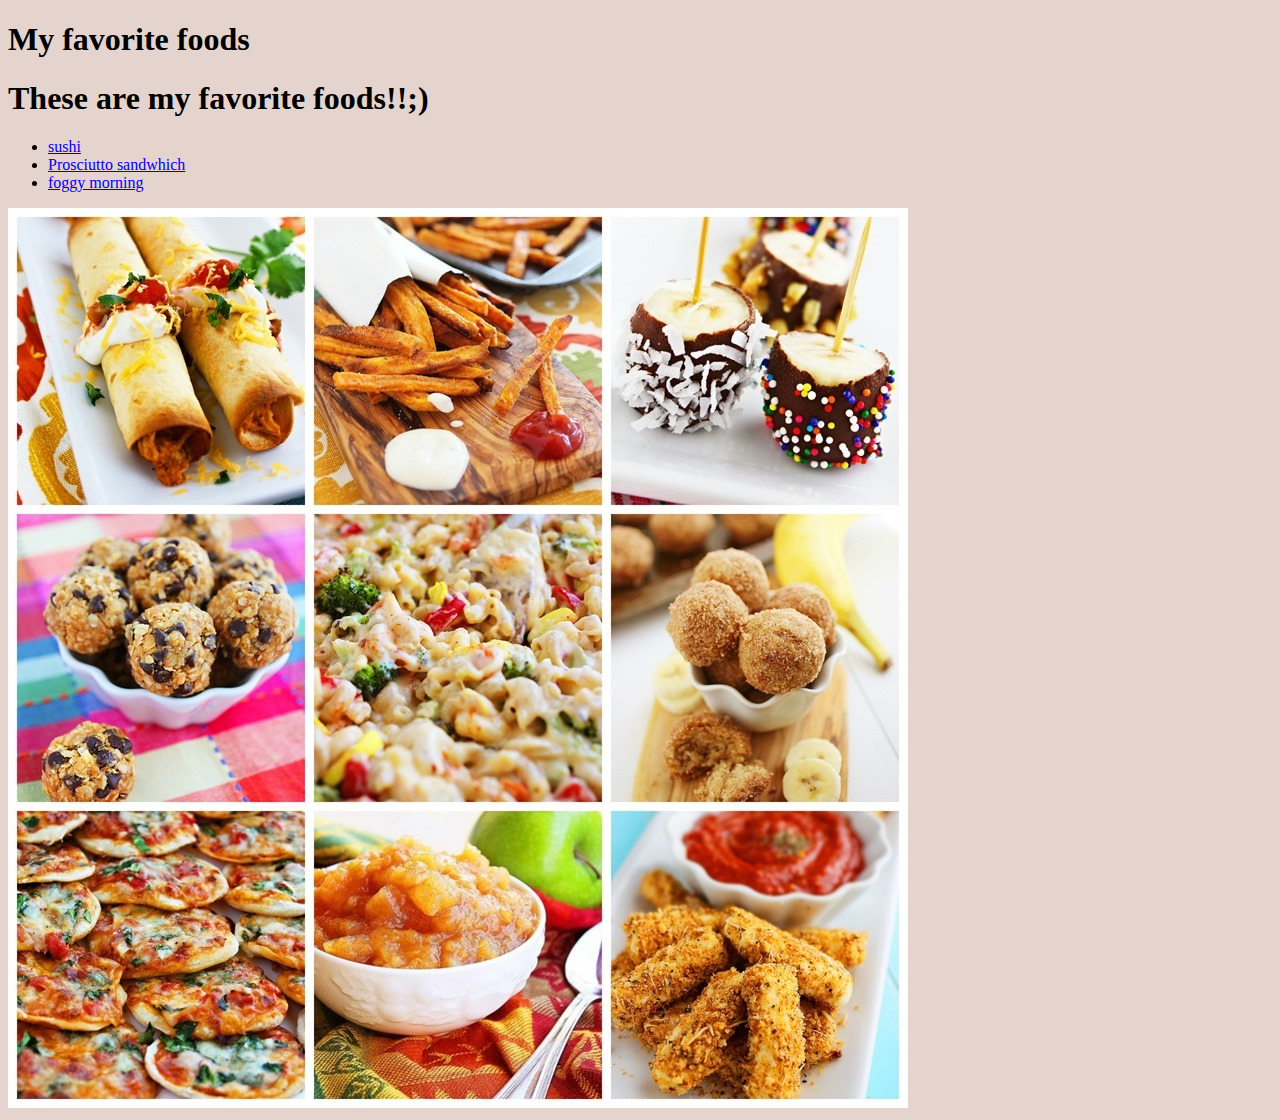
<file: index.html>
<!doctype html>
<html>
<head>
	<link href="style.css" type="text/css" rel="stylesheet" />
<title>My favorite foods</title>
</head>

<body id="main">

<h1>My favorite foods</h1>

<h1>These are my favorite foods!!;)</h1>

<ul>
<li><a href="sushi.html">sushi</a></li>
<li><a href="prosciutto.html">Prosciutto sandwhich</a></li>
<li><a href="foggymorning.html">foggy morning</a></li>

</ul>
<img src="foods.jpg" alt="food picture"/>
</body>
</html>
</file>
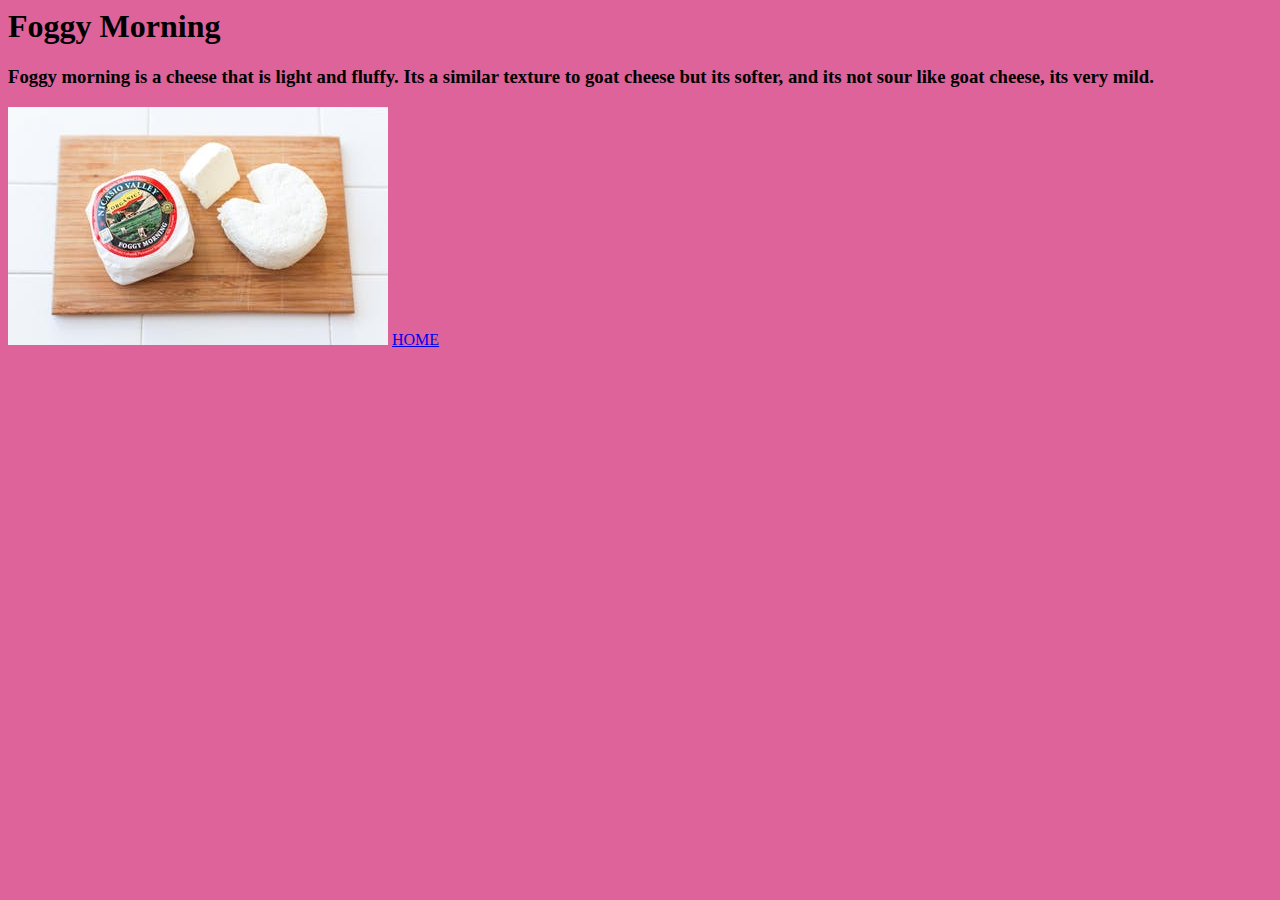
<file: foggymorning.html>
<title>Foggy morning</title>
<head>
	<link href="style.css" type="text/css" rel="stylesheet" />
</head>

<body>

<body id="Foggymorning">
	<h1>Foggy Morning</h1>	
	<h3>Foggy morning is a cheese that is light and fluffy. Its a similar texture to goat cheese but its softer, and its not sour like goat cheese, its very mild.</h3>

<img src="foggymorning.jpg" alt="foggy morning picture"/>

<a href="INDEX.HTML">HOME</a>

</body>
</file>
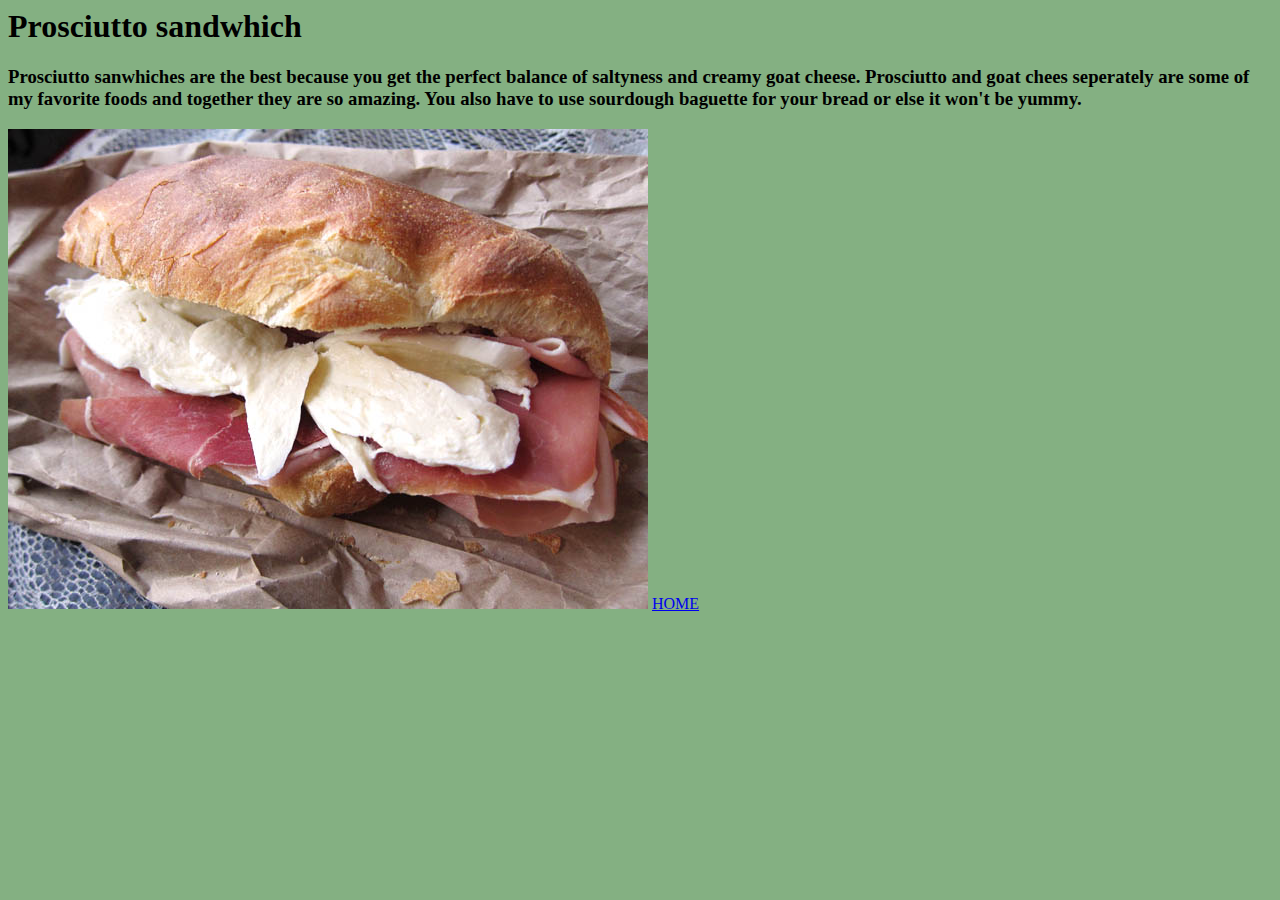
<file: prosciutto.html>
<title>prosciuttogoatcheesesandwhich</title>
<head>
<link href="style.css" type="text/css" rel="stylesheet" />
</head>

<body id="prosciutto">
	<h1>Prosciutto sandwhich </h1>
	<H3>Prosciutto sanwhiches are the best because you get the perfect balance of saltyness and creamy goat cheese. Prosciutto and goat chees seperately are some of my favorite foods and together they are so amazing. You also have to use sourdough baguette for your bread or else it won't be yummy.</H3>

	<img src="prosciuttosandwhich.jpg" alt="prosciytto sandwhich picture"/> 
<a href="index.html">HOME</a>
</file>
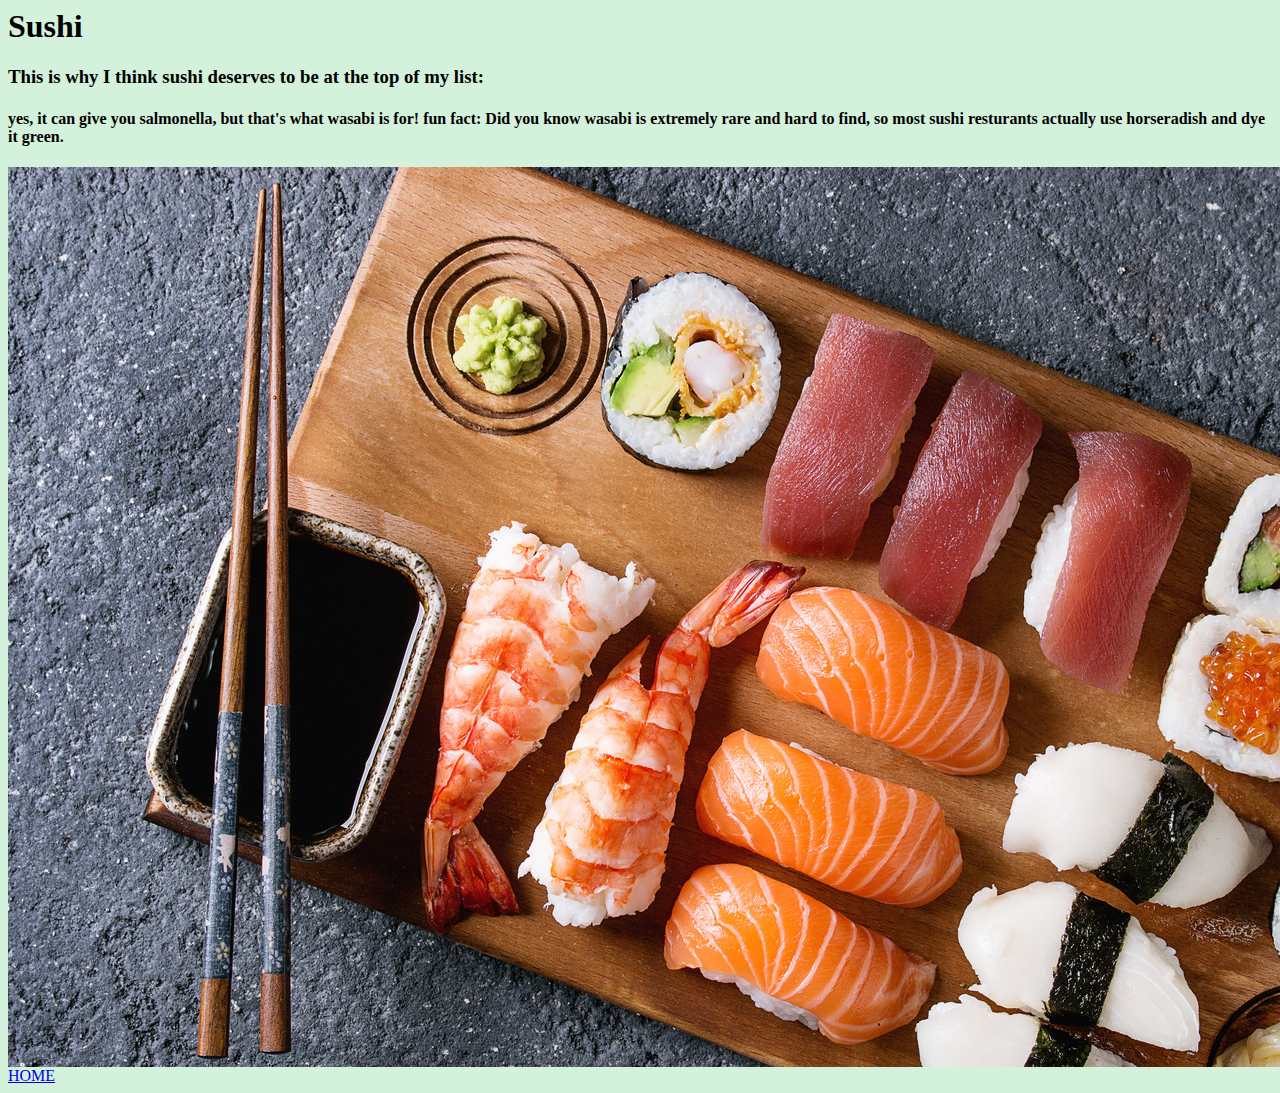
<file: sushi.html>
<title>Sushi</title>
<head>
<link href="style.css" type="text/css" rel="stylesheet" />
</head>

<body id="sushi">

<h1>Sushi</h1>
<h3>This is why I think sushi deserves to be at the top of my list:</h3>
<h4>yes, it can give you salmonella, but that's what wasabi is for! fun fact: Did you know wasabi is extremely rare and hard to find, so most sushi resturants actually use horseradish and dye it green. </h4>

<img src="sushi.jpg" alt="sushi picture"/>
<a href="INDEX.HTML">HOME</a>

</body>
</file>
<file: style.css>
#main {

	background-color: #E5D4CE;
}

#sushi {

	background-color: #D4F2DB;
}

#prosciutto {

	background-color: #84B082;

}

#foggymorning  {

background-color:    #DE639A;



}
</file>
